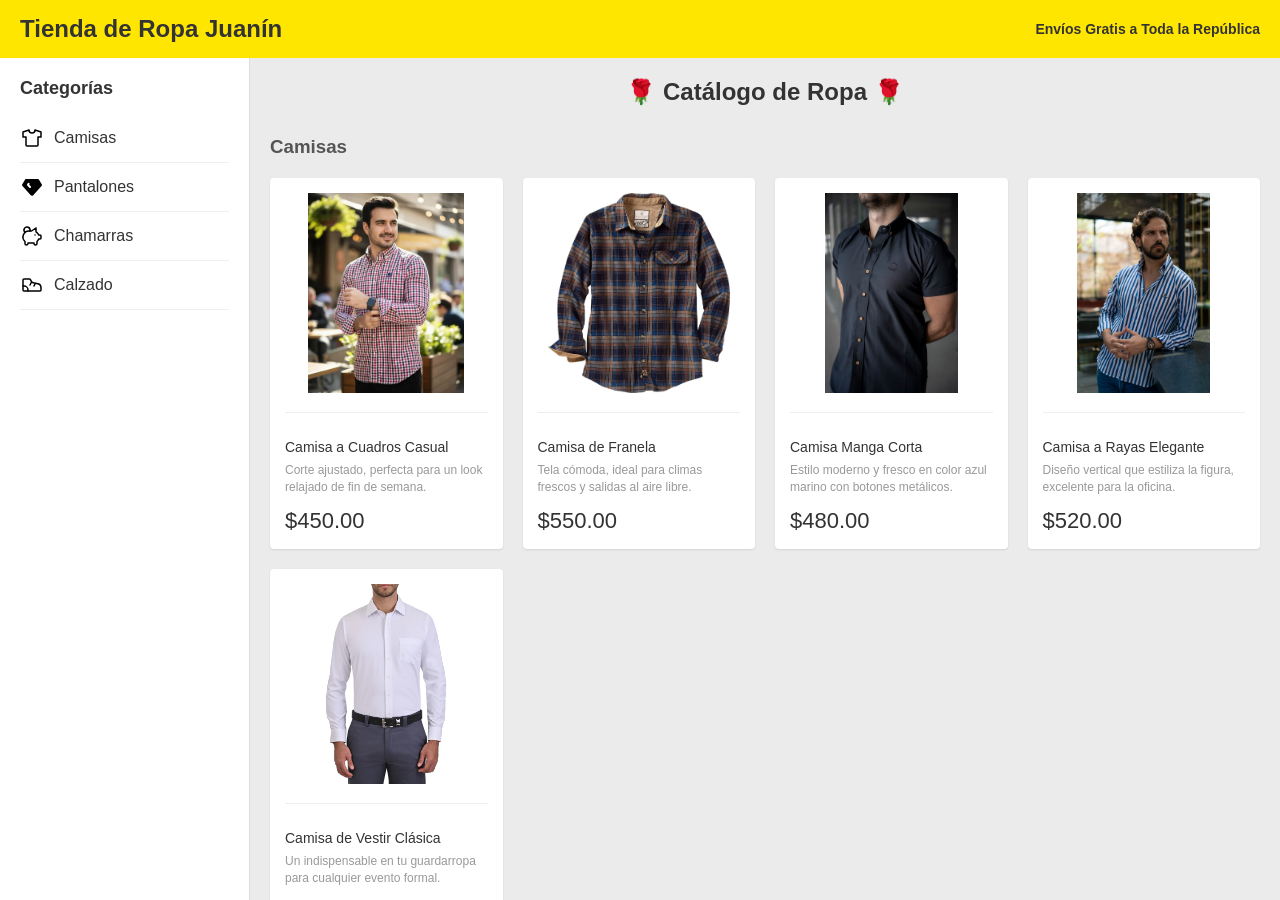
<file: index.html>
<!DOCTYPE html>
<html lang="es">
<head>
    <meta charset="UTF-8">
    <meta name="viewport" content="width=device-width, initial-scale=1.0">
    <link rel="stylesheet" href="css/index.css">
    <title>Tienda de Ropa Juanin</title>
</head>
<body>
    <div class="contedenor-grid">
        <header class="cabezera">
            <div class="titulo-principal">
                <h1>Tienda de Ropa Juanín</h1>
            </div>
            <div class="titulo-secundario">
                <p>Envíos Gratis a Toda la República</p>
            </div>
        </header>

        <aside class="menu-derecho">
            <h2>Categorías</h2>
            <nav aria-label="Menú de Categorías">
                <ul class="menu-categoria">
                    <li>
                        <a href="catalogo.html#Camisa" target="marco_ropa">
                            <svg xmlns="http://www.w3.org/2000/svg" width="24" height="24" viewBox="0 0 24 24" fill="none" stroke="#000000" stroke-width="1.5" stroke-linecap="round" stroke-linejoin="round" class="icon icon-tabler icons-tabler-outline icon-tabler-shirt"><path stroke="none" d="M0 0h24v24H0z" fill="none"/><path d="M15 4l6 2v5h-3v8a1 1 0 0 1 -1 1h-10a1 1 0 0 1 -1 -1v-8h-3v-5l6 -2a3 3 0 0 0 6 0" /></svg>
                            Camisas
                        </a>
                    </li>
                    <li>
                        <a href="catalogo.html#Pantalon" target="marco_ropa">
                            <svg xmlns="http://www.w3.org/2000/svg" width="24" height="24" viewBox="0 0 24 24" fill="#000000" class="icon icon-tabler icons-tabler-filled icon-tabler-diamond"><path stroke="none" d="M0 0h24v24H0z" fill="none"/><path d="M18 4a1 1 0 0 1 .783 .378l.074 .108l3 5a1 1 0 0 1 -.032 1.078l-.08 .103l-8.53 9.533a1.7 1.7 0 0 1 -1.215 .51c-.4 0 -.785 -.14 -1.11 -.417l-.135 -.126l-8.5 -9.5a1 1 0 0 1 -.172 -1.067l.06 -.115l3.013 -5.022l.064 -.09a.982 .982 0 0 1 .155 -.154l.089 -.064l.088 -.05l.05 -.023l.06 -.025l.109 -.032l.112 -.02l.117 -.005h12zm-8.886 3.943a1 1 0 0 0 -1.371 .343l-.6 1l-.06 .116a1 1 0 0 0 .177 1.07l2 2.2l.09 .088a1 1 0 0 0 1.323 -.02l.087 -.09a1 1 0 0 0 -.02 -1.323l-1.501 -1.65l.218 -.363l.055 -.103a1 1 0 0 0 -.398 -1.268z" /></svg>
                            Pantalones
                        </a>
                    </li>
                    <!--
                    <li>
                        <a href="catalogo.html#Vestido" target="marco_ropa">
                            <svg xmlns="http://www.w3.org/2000/svg" width="24" height="24" viewBox="0 0 24 24" fill="none" stroke="#000000" stroke-width="1.5" stroke-linecap="round" stroke-linejoin="round" class="icon icon-tabler icons-tabler-outline icon-tabler-heart"><path stroke="none" d="M0 0h24v24H0z" fill="none"/><path d="M19.5 12.572l-7.5 7.428l-7.5 -7.428a5 5 0 1 1 7.5 -6.566a5 5 0 1 1 7.5 6.572" /></svg>
                            Vestidos
                        </a>
                    </li>
                    -->
                    <li>
                        <a href="catalogo.html#Chamarra" target="marco_ropa">
                            <svg xmlns="http://www.w3.org/2000/svg" width="24" height="24" viewBox="0 0 24 24" fill="none" stroke="#000000" stroke-width="1.5" stroke-linecap="round" stroke-linejoin="round" class="icon icon-tabler icons-tabler-outline icon-tabler-pig-money"><path stroke="none" d="M0 0h24v24H0z" fill="none"/><path d="M15 11v.01" /><path d="M5.173 8.378a3 3 0 1 1 4.656 -1.377" /><path d="M16 4v3.803a6.019 6.019 0 0 1 2.658 3.197h1.341a1 1 0 0 1 1 1v2a1 1 0 0 1 -1 1h-1.342c-.336 .95 -.907 1.8 -1.658 2.473v2.027a1.5 1.5 0 0 1 -3 0v-.583a6.04 6.04 0 0 1 -1 .083h-4a6.04 6.04 0 0 1 -1 -.083v.583a1.5 1.5 0 0 1 -3 0v-2l0 -.027a6 6 0 0 1 4 -10.473h2.5l4.5 -3" /></svg>
                            Chamarras
                        </a>
                    </li>
                    <li>
                        <a href="catalogo.html#Calzado" target="marco_ropa">
                            <svg xmlns="http://www.w3.org/2000/svg" width="24" height="24" viewBox="0 0 24 24" fill="none" stroke="#000000" stroke-width="1.5" stroke-linecap="round" stroke-linejoin="round" class="icon icon-tabler icons-tabler-outline icon-tabler-shoe"><path stroke="none" d="M0 0h24v24H0z" fill="none"/><path d="M4 6h5.426a1 1 0 0 1 .863 .496l1.064 1.823a3 3 0 0 0 1.896 1.407l4.677 1.114a4 4 0 0 1 3.074 3.89v2.27a1 1 0 0 1 -1 1h-16a1 1 0 0 1 -1 -1v-10a1 1 0 0 1 1 -1" /><path d="M14 13l1 -2" /><path d="M8 18v-1a4 4 0 0 0 -4 -4h-1" /><path d="M10 12l1.5 -3" /></svg>
                            Calzado
                        </a>
                    </li>
                </ul>
            </nav>
        </aside>

        <main class="area-contenido">
            <iframe name="marco_ropa" src="catalogo.html" title="Catálogo de ropa"></iframe>
        </main>
    </div>
</body>
</html>
</file>
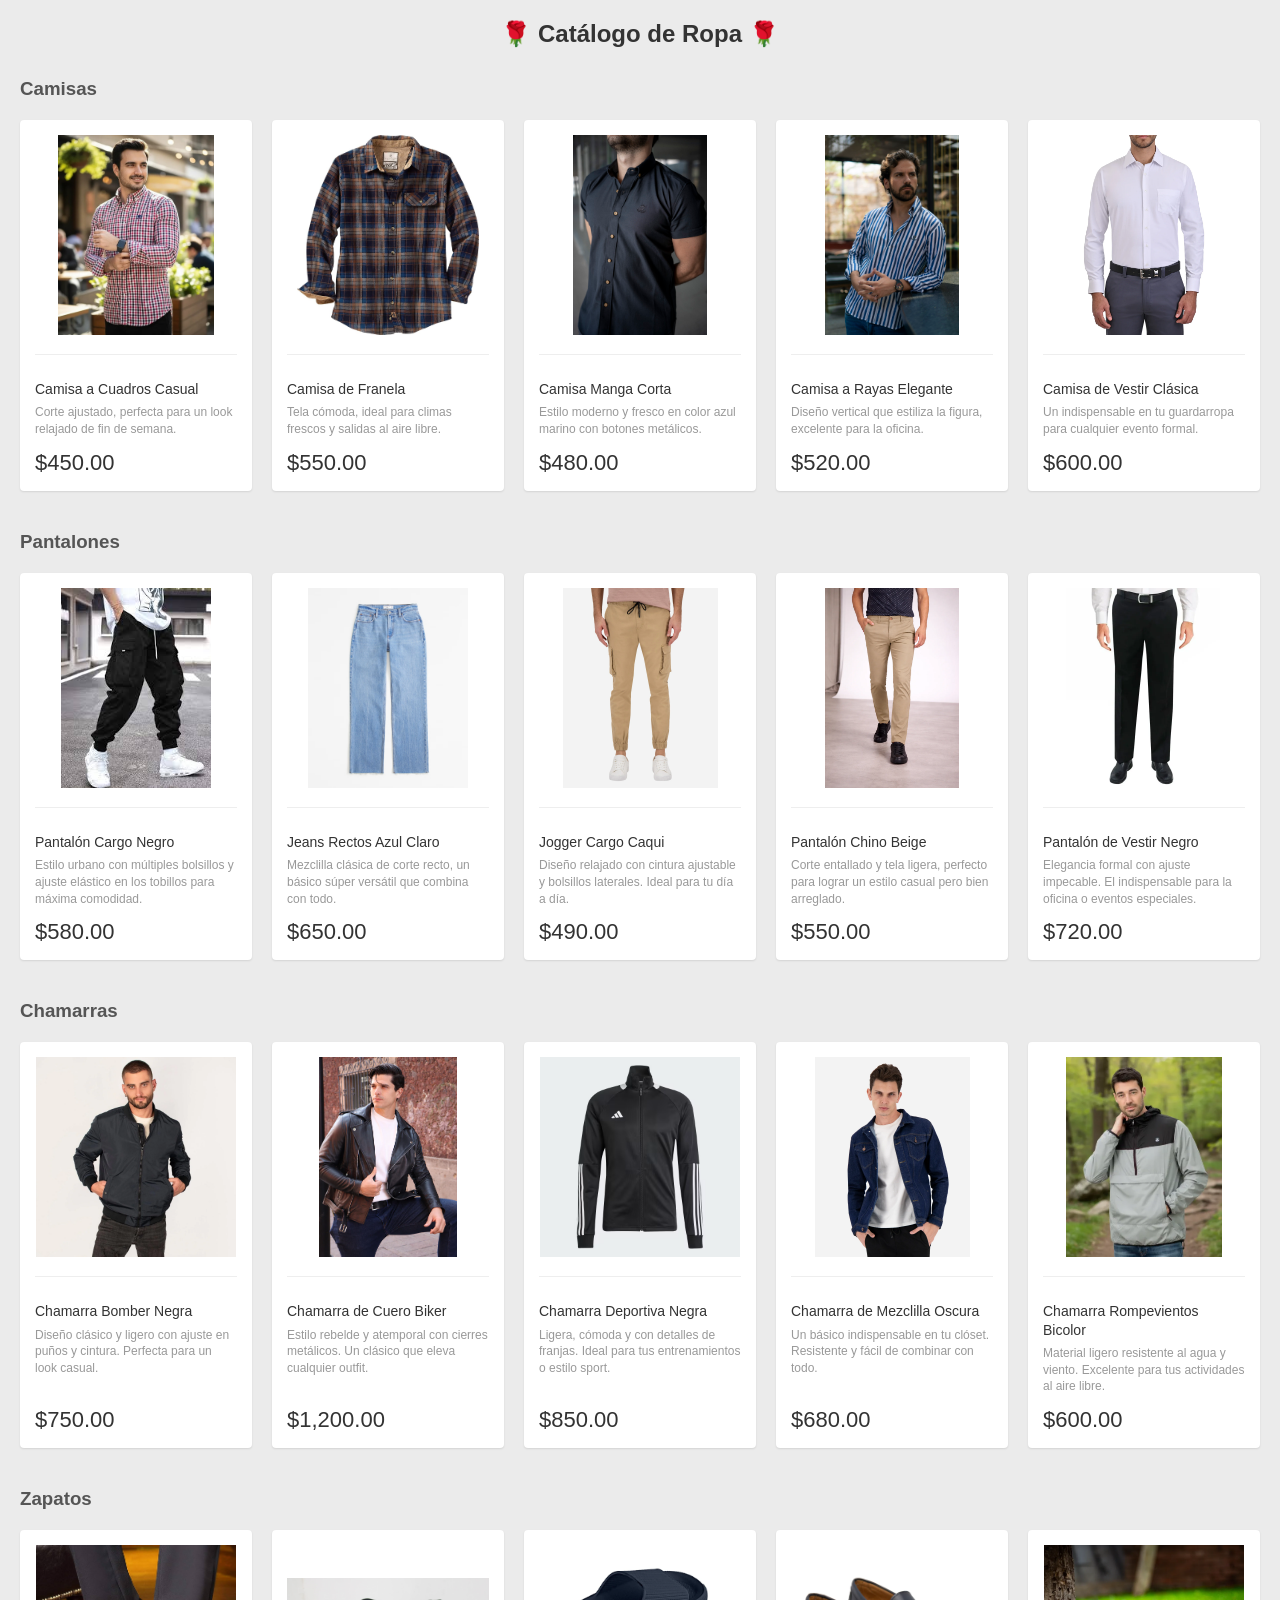
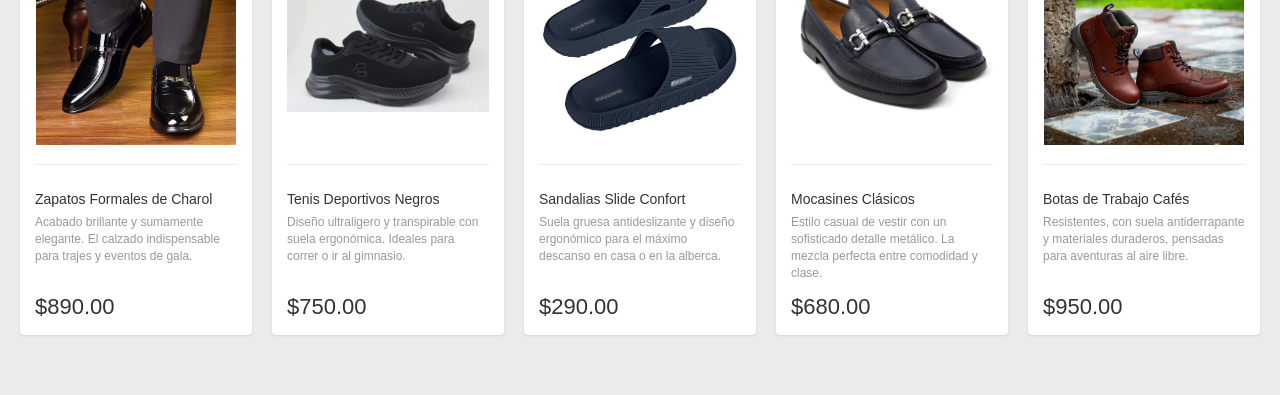
<file: catalogo.html>
<!DOCTYPE html>
<html lang="es">
<head>
    <meta charset="UTF-8">
    <meta name="viewport" content="width=device-width, initial-scale=1.0">
    <link rel="stylesheet" href="css/catalogo.css">
    <title>Catalogo</title>
</head>
<body class="body-iframe">
    <h2 class="Catalogo">🌹 Catálogo de Ropa 🌹</h2>

    <section id="Camisa" class="seccion-catalogo">
        <h3 class="Seccion">Camisas</h3>
        <div class="producto-grid">

            <article class="carta-producto">
                <figure class="imagen-contenedor">
                    <a href="producto.html?id=camisa-cuadros" target="_top">
                        <img src="img/Camisas/Camisa_Cuadros/Camisa_Main.jpg" alt="Camisa a Cuadros"
                             title="Camisa a Cuadros">
                    </a>
                </figure>
                <div class="producto-info">
                    <h4>Camisa a Cuadros Casual</h4>
                    <p>Corte ajustado, perfecta para un look relajado de fin de semana.</p>
                    <span class="precio">$450.00</span>
                </div>
            </article>

            <article class="carta-producto">
                <figure class="imagen-contenedor">
                    <a href="producto.html?id=camisa-franela" target="_top">
                        <img src="img/Camisas/Camisa_Franela/Camisa_Main.jpg" alt="Camisa de Franela"
                             title="Camisa de Franela">
                    </a>
                </figure>
                <div class="producto-info">
                    <h4>Camisa de Franela</h4>
                    <p>Tela cómoda, ideal para climas frescos y salidas al aire libre.</p>
                    <span class="precio">$550.00</span>
                </div>
            </article>

            <article class="carta-producto">
                <figure class="imagen-contenedor">
                    <a href="producto.html?id=camisa-manga-corta" target="_top">
                        <img src="img/Camisas/Camisa_Manga_Corta/Camisa_Main.jpg" alt="Camisa de Manga Corta"
                             title="Camisa de Manga Corta">
                    </a>
                </figure>
                <div class="producto-info">
                    <h4>Camisa Manga Corta</h4>
                    <p>Estilo moderno y fresco en color azul marino con botones metálicos.</p>
                    <span class="precio">$480.00</span>
                </div>
            </article>

            <article class="carta-producto">
                <figure class="imagen-contenedor">
                    <a href="producto.html?id=camisa-rayas" target="_top">
                        <img src="img/Camisas/Camisa_Rayas/Camisa_Main.jpg" alt="Camisa a rayas" title="Camisa a rayas">
                    </a>
                </figure>
                <div class="producto-info">
                    <h4>Camisa a Rayas Elegante</h4>
                    <p>Diseño vertical que estiliza la figura, excelente para la oficina.</p>
                    <span class="precio">$520.00</span>
                </div>
            </article>

            <article class="carta-producto">
                <figure class="imagen-contenedor">
                    <a href="producto.html?id=camisa-vestir" target="_top">
                        <img src="img/Camisas/Camisa_Vestir/Camisa_Main.jpg" alt="Camisa de Vestir"
                             title="Camisa de Vestir">
                    </a>
                </figure>
                <div class="producto-info">
                    <h4>Camisa de Vestir Clásica</h4>
                    <p>Un indispensable en tu guardarropa para cualquier evento formal.</p>
                    <span class="precio">$600.00</span>
                </div>
            </article>

        </div>
    </section>

    <section id="Pantalon" class="seccion-catalogo">
        <h3 class="Seccion">Pantalones</h3>
        <div class="producto-grid">

            <article class="carta-producto">
                <figure class="imagen-contenedor">
                    <a href="producto.html?id=pantalon-cargo" target="_top">
                        <img src="img/Pantalones/Cargo/P_M.jpg" alt="Pantalón Cargo Negro"
                             title="Pantalón Cargo Negro">
                    </a>
                </figure>
                <div class="producto-info">
                    <h4>Pantalón Cargo Negro</h4>
                    <p>Estilo urbano con múltiples bolsillos y ajuste elástico en los tobillos para máxima comodidad.</p>
                    <span class="precio">$580.00</span>
                </div>
            </article>

            <article class="carta-producto">
                <figure class="imagen-contenedor">
                    <a href="producto.html?id=pantalon-jeans" target="_top">
                        <img src="img/Pantalones/Jeans/J_M.jpg" alt="Jeans Clásicos"
                             title="Jeans Clásicos">
                    </a>
                </figure>
                <div class="producto-info">
                    <h4>Jeans Rectos Azul Claro</h4>
                    <p>Mezclilla clásica de corte recto, un básico súper versátil que combina con todo.</p>
                    <span class="precio">$650.00</span>
                </div>
            </article>

            <article class="carta-producto">
                <figure class="imagen-contenedor">
                    <a href="producto.html?id=pantalon-jogger" target="_top">
                        <img src="img/Pantalones/Joggers/J_M.jpg" alt="Pantalón Jogger Caqui"
                             title="Pantalón Jogger Caqui">
                    </a>
                </figure>
                <div class="producto-info">
                    <h4>Jogger Cargo Caqui</h4>
                    <p>Diseño relajado con cintura ajustable y bolsillos laterales. Ideal para tu día a día.</p>
                    <span class="precio">$490.00</span>
                </div>
            </article>

            <article class="carta-producto">
                <figure class="imagen-contenedor">
                    <a href="producto.html?id=pantalon-chino" target="_top">
                        <img src="img/Pantalones/Pantalon_Chino/P_C.jpg" alt="Pantalón Chino Beige"
                             title="Pantalón Chino Beige">
                    </a>
                </figure>
                <div class="producto-info">
                    <h4>Pantalón Chino Beige</h4>
                    <p>Corte entallado y tela ligera, perfecto para lograr un estilo casual pero bien arreglado.</p>
                    <span class="precio">$550.00</span>
                </div>
            </article>

            <article class="carta-producto">
                <figure class="imagen-contenedor">
                    <a href="producto.html?id=pantalon-vestir" target="_top">
                        <img src="img/Pantalones/Pantalones_Vestir/P_M.jpg" alt="Pantalón de Vestir Negro"
                             title="Pantalón de Vestir Negro">
                    </a>
                </figure>
                <div class="producto-info">
                    <h4>Pantalón de Vestir Negro</h4>
                    <p>Elegancia formal con ajuste impecable. El indispensable para la oficina o eventos especiales.</p>
                    <span class="precio">$720.00</span>
                </div>
            </article>

        </div>
    </section>

    <section id="Chamarra" class="seccion-catalogo">
        <h3 class="Seccion">Chamarras</h3>
        <div class="producto-grid">

            <article class="carta-producto">
                <figure class="imagen-contenedor">
                    <a href="producto.html?id=chamarra-bomber" target="_top">
                        <img src="img/Chamarras/Chamarra_Bomber/Chamarra_Main.jpg" alt="Chamarra Bomber"
                             title="Chamarra Bomber">
                    </a>
                </figure>
                <div class="producto-info">
                    <h4>Chamarra Bomber Negra</h4>
                    <p>Diseño clásico y ligero con ajuste en puños y cintura. Perfecta para un look casual.</p>
                    <span class="precio">$750.00</span>
                </div>
            </article>

            <article class="carta-producto">
                <figure class="imagen-contenedor">
                    <a href="producto.html?id=chamarra-cuero" target="_top">
                        <img src="img/Chamarras/Chamarra_Cuero/C_M.jpg" alt="Chamarra de Cuero"
                             title="Chamarra de Cuero">
                    </a>
                </figure>
                <div class="producto-info">
                    <h4>Chamarra de Cuero Biker</h4>
                    <p>Estilo rebelde y atemporal con cierres metálicos. Un clásico que eleva cualquier outfit.</p>
                    <span class="precio">$1,200.00</span>
                </div>
            </article>

            <article class="carta-producto">
                <figure class="imagen-contenedor">
                    <a href="producto.html?id=chamarra-deportiva" target="_top">
                        <img src="img/Chamarras/Chamarra_Deportiva/C_M.jpg" alt="Chamarra Deportiva"
                             title="Chamarra Deportiva">
                    </a>
                </figure>
                <div class="producto-info">
                    <h4>Chamarra Deportiva Negra</h4>
                    <p>Ligera, cómoda y con detalles de franjas. Ideal para tus entrenamientos o estilo sport.</p>
                    <span class="precio">$850.00</span>
                </div>
            </article>

            <article class="carta-producto">
                <figure class="imagen-contenedor">
                    <a href="producto.html?id=chamarra-mezclilla" target="_top">
                        <img src="img/Chamarras/Chamarra_Mezclilla/C_M.jpg" alt="Chamarra de Mezclilla"
                             title="Chamarra de Mezclilla">
                    </a>
                </figure>
                <div class="producto-info">
                    <h4>Chamarra de Mezclilla Oscura</h4>
                    <p>Un básico indispensable en tu clóset. Resistente y fácil de combinar con todo.</p>
                    <span class="precio">$680.00</span>
                </div>
            </article>

            <article class="carta-producto">
                <figure class="imagen-contenedor">
                    <a href="producto.html?id=chamarra-rompevientos" target="_top">
                        <img src="img/Chamarras/Chamarra_Rompevientos/C_M.jpg" alt="Chamarra Rompevientos"
                             title="Chamarra Rompevientos">
                    </a>
                </figure>
                <div class="producto-info">
                    <h4>Chamarra Rompevientos Bicolor</h4>
                    <p>Material ligero resistente al agua y viento. Excelente para tus actividades al aire libre.</p>
                    <span class="precio">$600.00</span>
                </div>
            </article>

        </div>
    </section>

    <section id="Calzado" class="seccion-catalogo">
        <h3 class="Seccion">Zapatos</h3>
        <div class="producto-grid">

            <article class="carta-producto">
                <figure class="imagen-contenedor">
                    <a href="producto.html?id=zapatos-formales" target="_top">
                        <img src="img/Calzado/Zapatos_Formales/Zapato_Main.jpg" alt="Zapatos Formales"
                             title="Zapatos Formales">
                    </a>
                </figure>
                <div class="producto-info">
                    <h4>Zapatos Formales de Charol</h4>
                    <p>Acabado brillante y sumamente elegante. El calzado indispensable para trajes y eventos de gala.</p>
                    <span class="precio">$890.00</span>
                </div>
            </article>

            <article class="carta-producto">
                <figure class="imagen-contenedor">
                    <a href="producto.html?id=zapatos-deportivos" target="_top">
                        <img src="img/Calzado/Zapatos_Deportivos/Zapato_Main.jpg" alt="Zapatos Deportivos Negros"
                             title="Zapatos Deportivos Negros">
                    </a>
                </figure>
                <div class="producto-info">
                    <h4>Tenis Deportivos Negros</h4>
                    <p>Diseño ultraligero y transpirable con suela ergonómica. Ideales para correr o ir al gimnasio.</p>
                    <span class="precio">$750.00</span>
                </div>
            </article>

            <article class="carta-producto">
                <figure class="imagen-contenedor">
                    <a href="producto.html?id=sandalias" target="_top">
                        <img src="img/Calzado/Sandalias/Sandali_Main.jpg" alt="Sandalias Clásicas"
                             title="Sandalias Clásicas">
                    </a>
                </figure>
                <div class="producto-info">
                    <h4>Sandalias Slide Confort</h4>
                    <p>Suela gruesa antideslizante y diseño ergonómico para el máximo descanso en casa o en la alberca.</p>
                    <span class="precio">$290.00</span>
                </div>
            </article>

            <article class="carta-producto">
                <figure class="imagen-contenedor">
                    <a href="producto.html?id=mocasines" target="_top">
                        <img src="img/Calzado/Mocasines/Mocasin_Main.jpg" alt="Mocasines Clásicos"
                             title="Mocasines Clásicos">
                    </a>
                </figure>
                <div class="producto-info">
                    <h4>Mocasines Clásicos</h4>
                    <p>Estilo casual de vestir con un sofisticado detalle metálico. La mezcla perfecta entre comodidad y clase.</p>
                    <span class="precio">$680.00</span>
                </div>
            </article>

            <article class="carta-producto">
                <figure class="imagen-contenedor">
                    <a href="producto.html?id=botas" target="_top">
                        <img src="img/Calzado/Botas/Botas_Main.jpg" alt="Botas Cafes" title="Botas Cafes">
                    </a>
                </figure>
                <div class="producto-info">
                    <h4>Botas de Trabajo Cafés</h4>
                    <p>Resistentes, con suela antiderrapante y materiales duraderos, pensadas para aventuras al aire libre.</p>
                    <span class="precio">$950.00</span>
                </div>
            </article>

        </div>
    </section>

</body>
</html>
</file>
<file: css/index.css>
/* --- RESET BÁSICO --- */
* {
    margin: 0;
    padding: 0;
    box-sizing: border-box;
}

body {
    font-family: Arial, sans-serif;
    background-color: #ebebeb; /* Fondo gris claro estilo e-commerce */
    color: #333;
}

/* --- LAYOUT PRINCIPAL (Grid) --- */
.contedenor-grid {
    display: grid;
    grid-template-areas:
        "header header"
        "aside main";
    grid-template-columns: 250px 1fr;
    grid-template-rows: auto 1fr;
    min-height: 100vh;
}

/* --- CABECERA --- */
.cabezera {
    grid-area: header;
    background-color: #ffe600; /* Amarillo Mercado Libre */
    padding: 15px 20px;
    display: flex;
    justify-content: space-between;
    align-items: center;
}

.titulo-principal h1 {
    font-size: 24px;
    color: #333;
}

.titulo-secundario p {
    font-size: 14px;
    font-weight: bold;
    color: #333;
}

/* --- MENÚ LATERAL (Aside) --- */
.menu-derecho {
    grid-area: aside;
    background-color: #fff;
    padding: 20px;
    border-right: 1px solid #ddd;
}

.menu-derecho h2 {
    font-size: 18px;
    margin-bottom: 15px;
    color: #333;
}

ul.menu-categoria {
    list-style: none;
}

ul.menu-categoria li a {
    display: flex;
    align-items: center;
    gap: 10px;
    text-decoration: none;
    color: #333;
    padding: 12px 0;
    border-bottom: 1px solid #eee;
    transition: color 0.2s ease;
}

/* Efecto al pasar el mouse por encima de los enlaces */
ul.menu-categoria li a:hover {
    color: #3483fa; /* Azul Mercado Libre */
}

/* Aseguramos que los iconos SVG no se deformen */
ul.menu-categoria li a svg {
    flex-shrink: 0;
}

/* --- ÁREA DE CONTENIDO (Main) --- */
.area-contenido {
    grid-area: main;
}

.area-contenido iframe {
    width: 100%;
    height: 100%;
    min-height: 85vh; /* Le damos una altura mínima para que ocupe bien la pantalla */
    border: none;
    display: block; /* Quita un pequeño margen fantasma debajo del iframe */
}

/* --- RESPONSIVO (Móviles y Tablets pequeñas) --- */
@media (max-width: 768px) {
    .contedenor-grid {
        grid-template-areas:
            "header"
            "aside"
            "main";
        grid-template-columns: 1fr;
        grid-template-rows: auto auto 1fr;
    }

    .cabezera {
        flex-direction: column;
        text-align: center;
        gap: 10px;
    }

    .menu-derecho {
        border-right: none;
        border-bottom: 1px solid #ddd;
    }

    .area-contenido iframe {
        height: 800px; /* Altura fija en móviles para poder scrollear dentro del catálogo */
    }
}
</file>
<file: css/catalogo.css>
/* --- RESET BÁSICO --- */
* {
    margin: 0;
    padding: 0;
    box-sizing: border-box;
}

/* --- ESTILOS DEL BODY (Dentro del Iframe) --- */
.body-iframe {
    font-family: Arial, sans-serif;
    background-color: #ebebeb; /* Mismo fondo gris que el index para que se vea unificado */
    padding: 20px;
}

/* Para el titulo Dentro de nuestro Iframe */
.Catalogo {
    text-align: center;
    margin-bottom: 30px;
    color: #333;
}

/* Para cada una de las secciones del Catalogo de Ropa */

.Seccion {
    margin-bottom: 20px;
    color: #555;
}

/* --- SECCIÓN DEL CATÁLOGO --- */
.seccion-catalogo {
    margin-bottom: 40px;
}

.seccion-catalogo h2 {
    font-size: 22px;
    color: #333;
    margin-bottom: 20px;
    font-weight: normal; /* Estilo de texto más limpio */
}

/* --- CUADRÍCULA DE PRODUCTOS (Completamente Responsiva) --- */
.producto-grid {
    display: grid;
    /* Esta línea es la que hace todo responsivo automáticamente */
    grid-template-columns: repeat(auto-fill, minmax(220px, 1fr));
    gap: 20px;
}

/* --- TARJETA DE PRODUCTO --- */
.carta-producto {
    background-color: #fff;
    border-radius: 4px; /* Bordes redondeados sutiles */
    padding: 15px;
    box-shadow: 0 1px 2px rgba(0,0,0,0.1);
    transition: box-shadow 0.3s ease;
    display: flex;
    flex-direction: column;
}

/* Efecto al pasar el mouse por encima de la tarjeta */
.carta-producto:hover {
    box-shadow: 0 4px 8px rgba(0,0,0,0.2);
}

/* --- CONTENEDOR DE LA IMAGEN --- */
.imagen-contenedor {
    width: 100%;
    display: flex;
    justify-content: center;
    border-bottom: 1px solid #eee; /* Línea muy tenue para separar la imagen del texto */
    padding-bottom: 15px;
    margin-bottom: 15px;
}

/* El enlace que envuelve la imagen */
.imagen-contenedor a {
    text-decoration: none;
    display: block;
    width: 100%;
}

.imagen-contenedor img {
    width: 100%;
    height: 200px; /* Altura fija para que todas las tarjetas queden del mismo tamaño */
    object-fit: contain; /* Evita que las imágenes se estiren o deformen */
    cursor: pointer;
}

/* --- INFORMACIÓN DEL PRODUCTO --- */
.producto-info {
    display: flex;
    flex-direction: column;
    flex-grow: 1; /* Permite que el precio baje si hay espacio extra */
    padding-top: 10px; /* Un poco de respiro entre la línea y el texto */
}

/* Cambiamos h3 por h4 para que coincida con tu HTML */
.producto-info h4 {
    font-size: 14px;
    color: #333;
    margin: 0 0 6px 0;
    font-weight: 400; /* Le quitamos lo súper negrito para que se vea más elegante */
    line-height: 1.3;
}

.producto-info p {
    font-size: 12px;
    color: #999; /* Un gris más claro para que no compita con el título */
    margin: 0 0 12px 0;
    line-height: 1.4;
}

.precio {
    font-size: 22px; /* Un tamaño excelente para resaltar el costo */
    color: #333;
    margin-top: auto; /* Empuja el precio siempre al fondo de la tarjeta */
    font-weight: normal;
}
</file>
